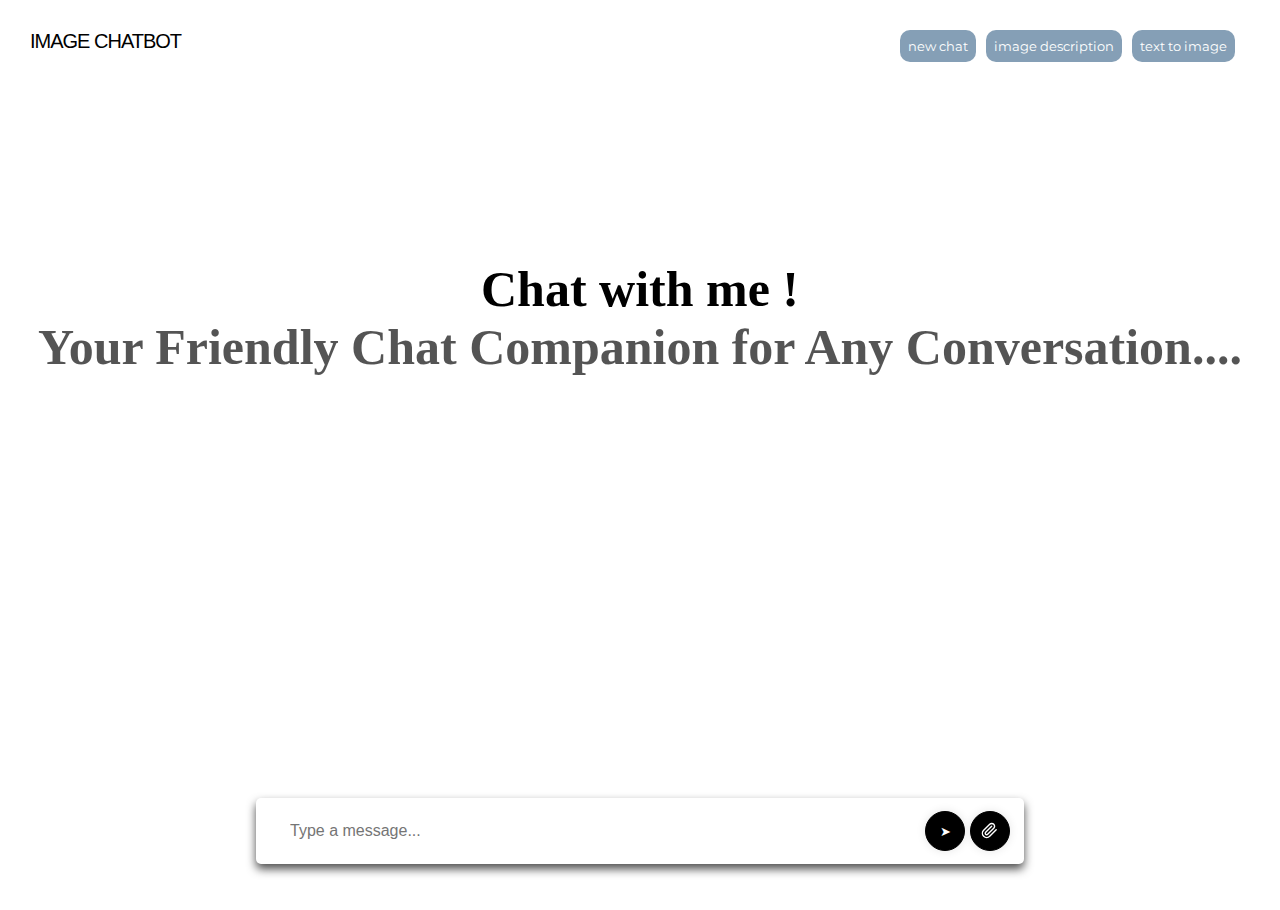
<file: templates/index.html>
<!DOCTYPE html>
<html>
  <head>
    <link href="https://fonts.googleapis.com/css2?family=Montserrat:wght@700&display=swap" rel="stylesheet">
    <link href="https://fonts.googleapis.com/css2?family=Open+Sans:wght@600&display=swap" rel="stylesheet">
    <link rel="stylesheet" type="text/css" href="../static/css/styles.css">
    <title>imagechatbot.ai</title>
  </head>
  <body>
    <header>
      <h1>IMAGE CHATBOT</h1>
      <div class="side-header">
        <a href="/"><button class="side-header1">new chat</button></a>
        <a href="/imagedescription"><button class="side-header1">image description</button></a>
        <a href="/texttoimage"><button class="side-header1">text to image</button></a>
      </div>
    </header>
     
    <main>
      <div class="chat-header">
        <h2>Chat with me !</h2>
        <div class="chat-subheader">
          <h2>Your Friendly Chat Companion for Any Conversation....</h2>
        </div>
      </div>

      <div class="chat-container"> 
                
        <div class="chat-input-container">
          <div id="image-preview" class="image-preview"></div> 
          <div class="chat-input">
            <form id="myForm" action="/ask" method="post" enctype="multipart/form-data">
              <input type="file" id="image-upload" name="image" style="display: none;"  accept="image/*">
              <input type="text" name="question" class="chat-input"  autofocus  placeholder="Type a message..." >
              
            </form>
          </div>
          <div class="chat-actions">
            <label for="image-upload" form="myForm" class="image-upload-button tooltip image-upload-tooltip">
              <svg xmlns="http://www.w3.org/2000/svg" width="24" height="24" viewBox="0 0 24 24" fill="none" stroke="currentColor" stroke-width="2" stroke-linecap="round" stroke-linejoin="round" class="lucide lucide-paperclip size-4">
                <path d="m21.44 11.05-9.19 9.19a6 6 0 0 1-8.49-8.49l8.57-8.57A4 4 0 1 1 18 8.84l-8.59 8.57a2 2 0 0 1-2.83-2.83l8.49-8.48"></path>
              </svg>
              <span class="tooltiptext">Upload an image</span>
            </label>
            <button form="myForm" class="chat-button tooltip chat-button-tooltip" type="submit">
              <span aria-hidden="true">➤</span>
              <span class="tooltiptext">Send message</span>
            </button>
          </div>
        </div> 
       
        <h6>akhilpmohan &copy; </h6>  
      </div>
    </main>
    <script src="../static/js/script.js"></script>
  
  </body>
</html>
</file>
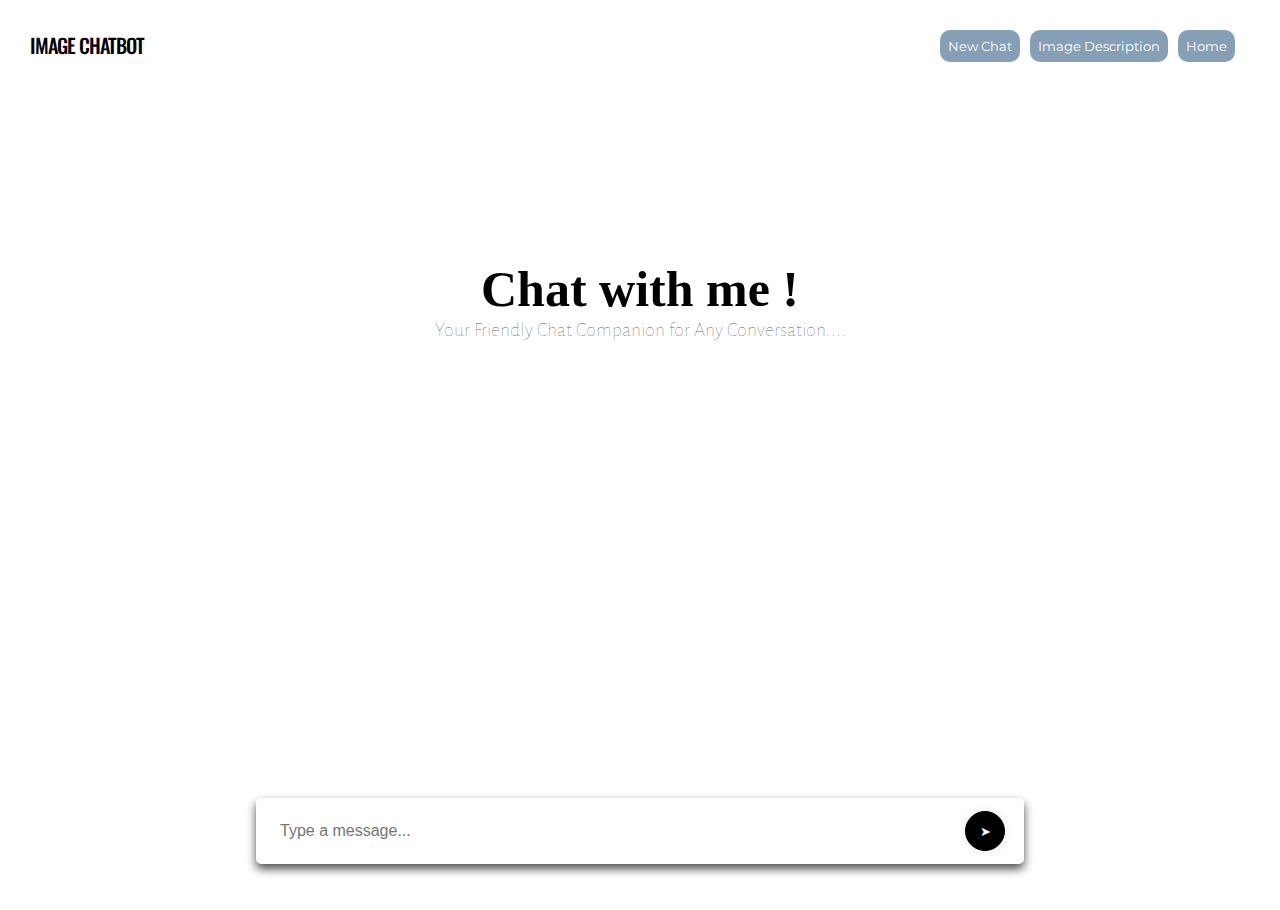
<file: templates/chat.html>
<!DOCTYPE html>
<html>
  <head>
    <link href="https://fonts.googleapis.com/css?family=Abel|Abril+Fatface|Acme|Alegreya|Alegreya+Sans|Anton|Archivo|Archivo+Black|Archivo+Narrow|Arimo|Arvo|Asap|Asap+Condensed|Bitter|Bowlby+One+SC|Bree+Serif|Cabin|Cairo|Catamaran|Crete+Round|Crimson+Text|Cuprum|Dancing+Script|Dosis|Droid+Sans|Droid+Serif|EB+Garamond|Exo|Exo+2|Faustina|Fira+Sans|Fjalla+One|Francois+One|Gloria+Hallelujah|Hind|Inconsolata|Indie+Flower|Josefin+Sans|Julee|Karla|Lato|Libre+Baskerville|Libre+Franklin|Lobster|Lora|Mada|Manuale|Maven+Pro|Merriweather|Merriweather+Sans|Montserrat+Subrayada|Mukta+Vaani|Muli|Noto+Sans|Noto+Serif|Nunito|Open+Sans|Open+Sans+Condensed:300|Oswald|Oxygen|PT+Sans|PT+Sans+Caption|PT+Sans+Narrow|PT+Serif|Pacifico|Passion+One|Pathway+Gothic+One|Play|Playfair+Display|Poppins|Questrial|Quicksand|Raleway|Roboto|Roboto+Condensed|Roboto+Mono|Roboto+Slab|Ropa+Sans|Rubik|Saira|Saira+Condensed|Saira+Extra+Condensed|Saira+Semi+Condensed|Sedgwick+Ave|Sedgwick+Ave+Display|Shadows+Into+Light|Signika|Slabo+27px|Source+Code+Pro|Source+Sans+Pro|Spectral|Titillium+Web|Ubuntu|Ubuntu+Condensed|Varela+Round|Vollkorn|Work+Sans|Yanone+Kaffeesatz|Zilla+Slab|Zilla+Slab+Highlight" rel="stylesheet">
    <link href="https://fonts.googleapis.com/css2?family=Montserrat:wght@700&display=swap" rel="stylesheet">
    <link href="https://fonts.googleapis.com/css2?family=Open+Sans:wght@600&display=swap" rel="stylesheet">
    <link rel="stylesheet" type="text/css" href="../static/css/styles.css">
    <title>imagechatbot.ai</title>
  </head>
  <body>
    <header>
      <h1>IMAGE CHATBOT</h1>
      <div class="side-header">
        <a href="/newchat"><button class="side-header1">New Chat</button></a>
        <a href="/imagedescription"><button class="side-header1">Image Description</button></a>
        <a href="/"><button class="side-header1">Home</button></a>
      </div>
    </header>     
    <main>
      <div class="chat-header">
        <h2>Chat with me !</h2>
        <div class="chat-subheader">
          <h5>Your Friendly Chat Companion for Any Conversation....</h5>
        </div>
      </div>         
      <div class="chat-input-container">
        <div class="chat-input">
          <form id="myForm" action="/chat" method="post" enctype="multipart/form-data">             
            <input type="text" name="question" class="chat-input"  autofocus  placeholder="Type a message..." >              
          </form>
        </div>
        <div class="chat-actions">           
          <button form="myForm" class="chat-button tooltip chat-button-tooltip" type="submit">
            <span aria-hidden="true">➤</span>
            <span class="tooltiptext">Send message</span>
          </button>
        </div>
      </div>        
      <h6>akhilpmohan &copy; </h6>        
    </main>
    <script src="../static/js/script.js"></script> 
  </body>
</html>
</file>
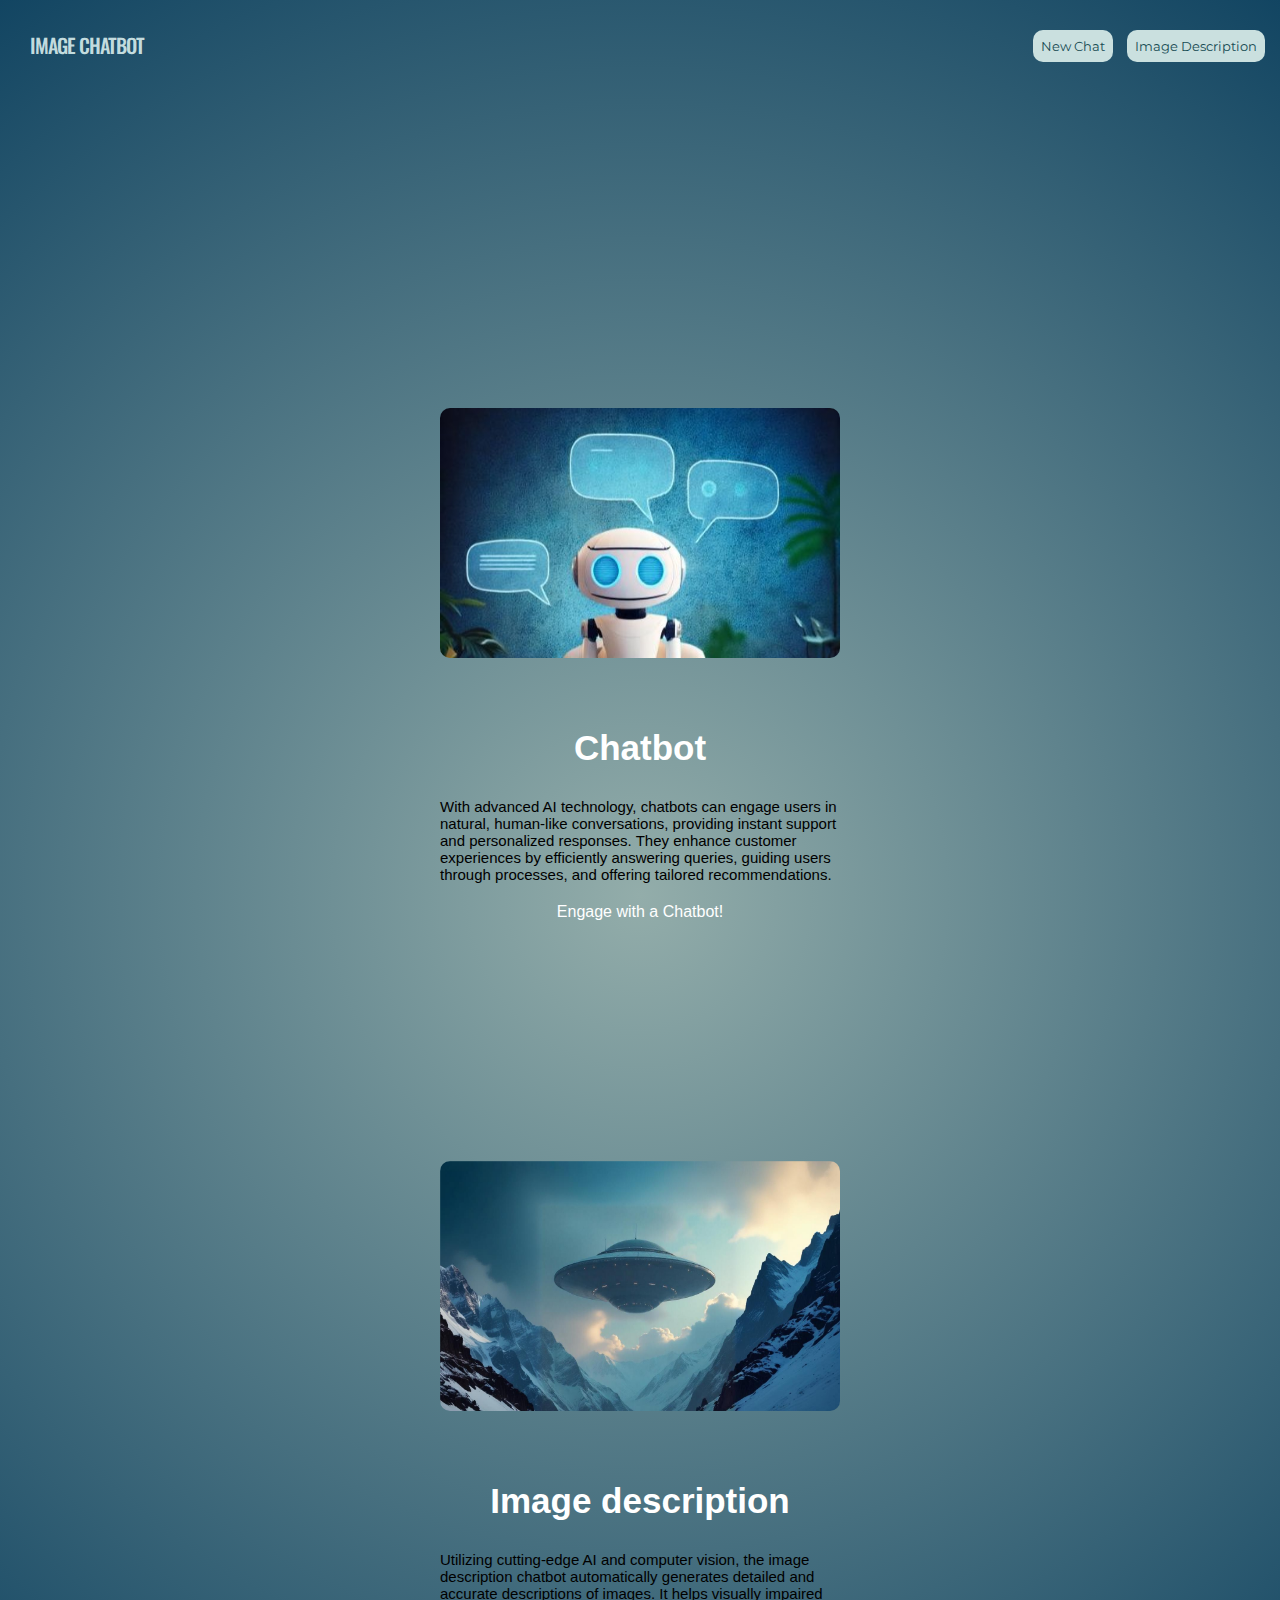
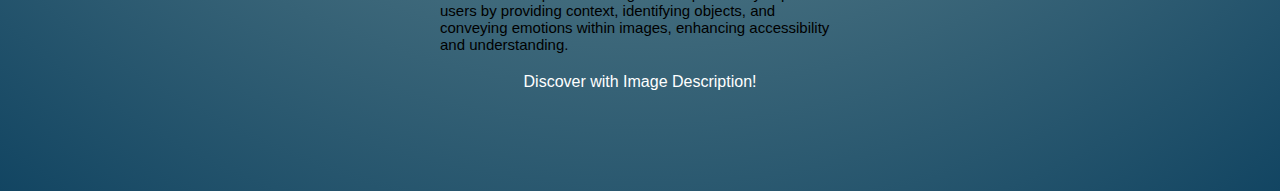
<file: templates/home.html>
<!DOCTYPE html>
<html>
  <head>
    <link href="https://fonts.googleapis.com/css?family=Abel|Abril+Fatface|Acme|Alegreya|Alegreya+Sans|Anton|Archivo|Archivo+Black|Archivo+Narrow|Arimo|Arvo|Asap|Asap+Condensed|Bitter|Bowlby+One+SC|Bree+Serif|Cabin|Cairo|Catamaran|Crete+Round|Crimson+Text|Cuprum|Dancing+Script|Dosis|Droid+Sans|Droid+Serif|EB+Garamond|Exo|Exo+2|Faustina|Fira+Sans|Fjalla+One|Francois+One|Gloria+Hallelujah|Hind|Inconsolata|Indie+Flower|Josefin+Sans|Julee|Karla|Lato|Libre+Baskerville|Libre+Franklin|Lobster|Lora|Mada|Manuale|Maven+Pro|Merriweather|Merriweather+Sans|Montserrat+Subrayada|Mukta+Vaani|Muli|Noto+Sans|Noto+Serif|Nunito|Open+Sans|Open+Sans+Condensed:300|Oswald|Oxygen|PT+Sans|PT+Sans+Caption|PT+Sans+Narrow|PT+Serif|Pacifico|Passion+One|Pathway+Gothic+One|Play|Playfair+Display|Poppins|Questrial|Quicksand|Raleway|Roboto|Roboto+Condensed|Roboto+Mono|Roboto+Slab|Ropa+Sans|Rubik|Saira|Saira+Condensed|Saira+Extra+Condensed|Saira+Semi+Condensed|Sedgwick+Ave|Sedgwick+Ave+Display|Shadows+Into+Light|Signika|Slabo+27px|Source+Code+Pro|Source+Sans+Pro|Spectral|Titillium+Web|Ubuntu|Ubuntu+Condensed|Varela+Round|Vollkorn|Work+Sans|Yanone+Kaffeesatz|Zilla+Slab|Zilla+Slab+Highlight" rel="stylesheet">
    <link href="https://fonts.googleapis.com/css2?family=Montserrat:wght@700&display=swap" rel="stylesheet">
    <link href="https://fonts.googleapis.com/css2?family=Open+Sans:wght@600&display=swap" rel="stylesheet">
    <link rel="stylesheet" type="text/css" href="../static/css/styles.css">
    <title>imagechatbot.ai</title>
  </head>
  <body style="background: radial-gradient(circle,#93adaa, #124562); height: 100%;"></body>
    <header >
      <h1 style="color: #eafdfad5; ">IMAGE CHATBOT</h1>
      <div class="home-side-header">
        <a href="/newchat"><button class="home-side-header1">New Chat</button></a>
        <a href="/imagedescription"><button class="home-side-header1">Image Description</button></a>
      </div>
    </header>     
    <main>
      <div class="heading">
        <h2>Welcome to Image Chatbot!</h2>
        <h5>Your Creative Companion for Visual Conversations...</h5>
      </div>
      <div class="home">
        <div class="home-header">
          <img src="../static/images/Firefly photo related to a chatbot theme 81860.jpg" alt="chatbot image">  
          <h4>Chatbot</h4>
          <h3>With advanced AI technology, chatbots can engage users in natural, human-like conversations, providing instant support and personalized responses. They enhance customer experiences by efficiently answering queries, guiding users through processes, and offering tailored recommendations.</h3>
          <a href="/newchat" class="link">Engage with a Chatbot!</a>
        </div>
        <div class="home-header">
          <img src="../static/images/freepik__a-large-metalliclooking-ufo-hovering-over-a-snowy-__53144.png" alt="chatbot image">  
          <h4>Image description</h4>
          <h3>Utilizing cutting-edge AI and computer vision, the image description chatbot automatically generates detailed and accurate descriptions of images. It helps visually impaired users by providing context, identifying objects, and conveying emotions within images, enhancing accessibility and understanding.</h3>
          <a href="/imagedescription" class="link" >Discover with Image Description!</a>
        </div>
      </div>   
    </main>
  </body>
</html>
</file>
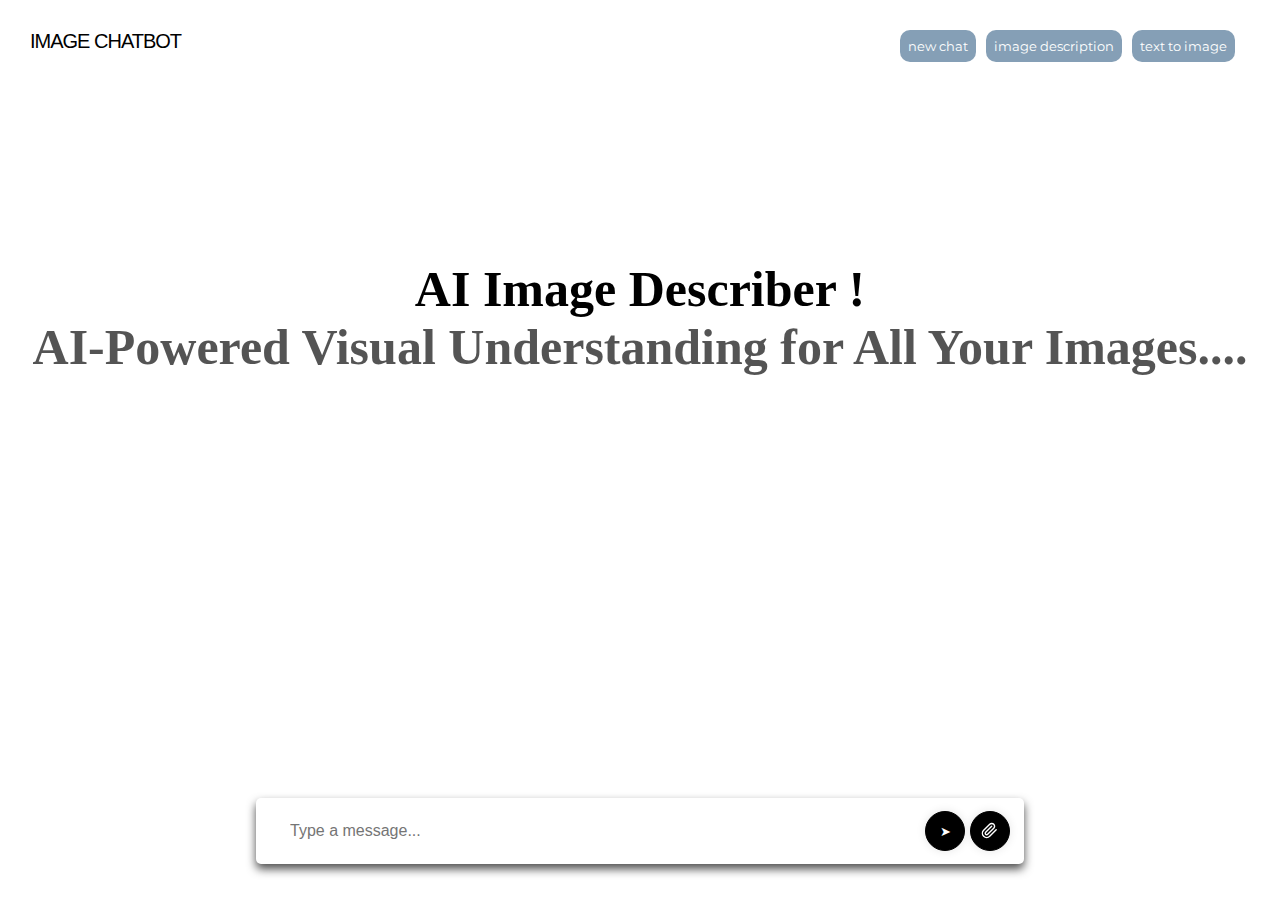
<file: templates/imagedescription.html>
<!DOCTYPE html>
<html>
  <head>
    <link href="https://fonts.googleapis.com/css2?family=Montserrat:wght@700&display=swap" rel="stylesheet">
    <link href="https://fonts.googleapis.com/css2?family=Open+Sans:wght@600&display=swap" rel="stylesheet">
    <link rel="stylesheet" type="text/css" href="../static/css/styles.css">
    <title>imagechatbot.ai</title>
  </head>
  <body>
    <header>
      <h1>IMAGE CHATBOT</h1>
      <div class="side-header">
        <a href="/"><button class="side-header1">new chat</button></a>
        <a href="/imagedescription"><button class="side-header1">image description</button></a>
        <a href="/texttoimage"><button class="side-header1">text to image</button></a>
      </div>
    </header>
     
    <main>
      <div class="chat-header">
        <h2>AI Image Describer !</h2>
        <div class="chat-subheader">
          <h2>AI-Powered Visual Understanding for All Your Images....</h2>
        </div>
      </div>

      <div class="chat-container"> 
                   
        <div class="chat-input-container">
          <div id="image-preview" class="image-preview"></div>
          <div class="chat-input">
            <form id="myForm" action="/ask" method="post" enctype="multipart/form-data">
              <input type="file" id="image-upload" name="image" style="display: none;"  accept="image/*">
              <input type="text" name="question" class="chat-input"  autofocus  placeholder="Type a message..." >
              
            </form>
          </div>
          <div class="chat-actions">
            <label for="image-upload" form="myForm" class="image-upload-button tooltip image-upload-tooltip">
              <svg xmlns="http://www.w3.org/2000/svg" width="24" height="24" viewBox="0 0 24 24" fill="none" stroke="currentColor" stroke-width="2" stroke-linecap="round" stroke-linejoin="round" class="lucide lucide-paperclip size-4">
                <path d="m21.44 11.05-9.19 9.19a6 6 0 0 1-8.49-8.49l8.57-8.57A4 4 0 1 1 18 8.84l-8.59 8.57a2 2 0 0 1-2.83-2.83l8.49-8.48"></path>
              </svg>
              <span class="tooltiptext">Upload an image</span>
            </label>
            <button form="myForm" class="chat-button tooltip chat-button-tooltip" type="submit">
              <span aria-hidden="true">➤</span>
              <span class="tooltiptext">Send message</span>
            </button>
          </div>
        </div> 
        <h6>akhilpmohan &copy; </h6>  
      </div>
    </main>
    <script src="../static/js/script.js"></script>
  
  </body>
</html>
</file>
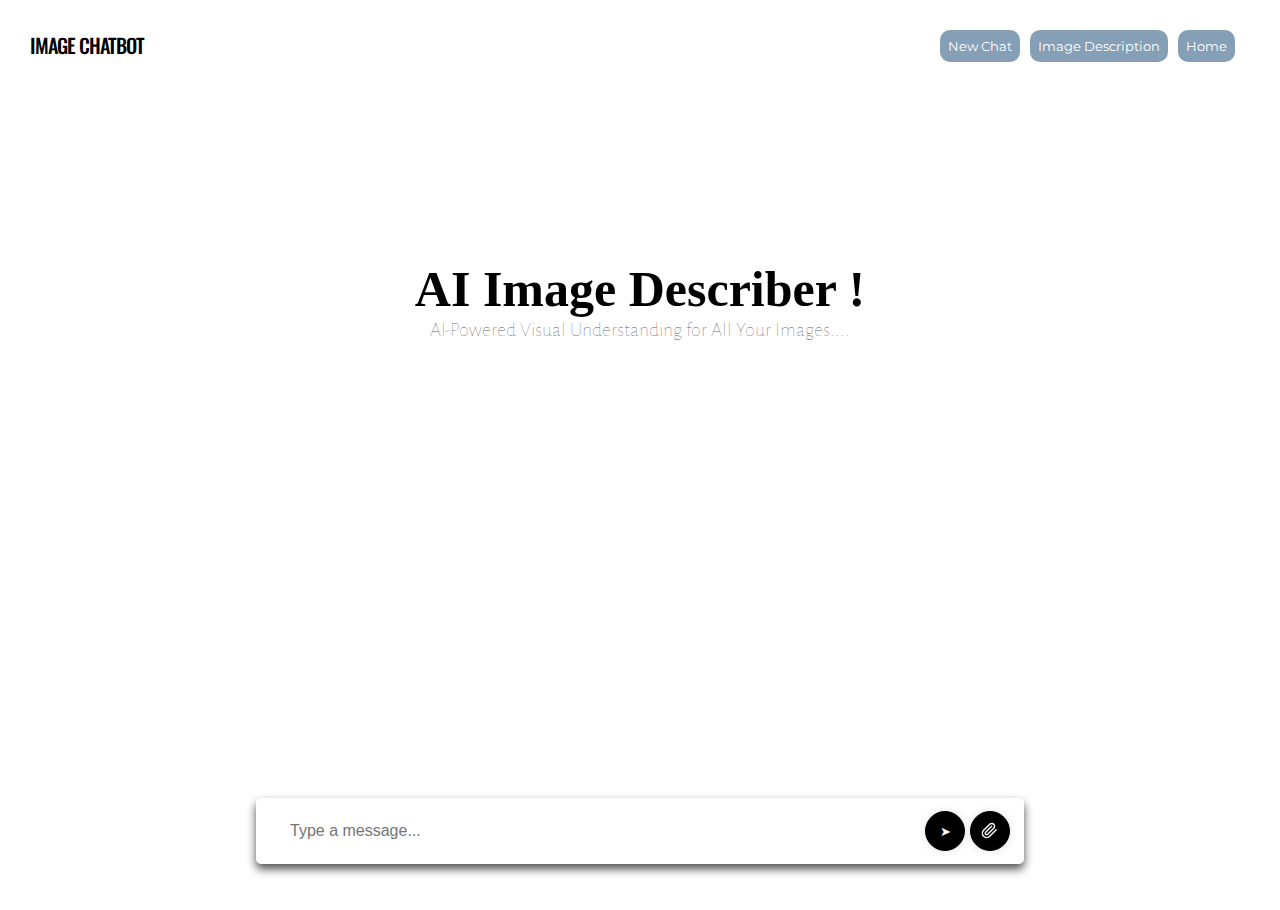
<file: templates/img.html>
<!DOCTYPE html>
<html>
  <head>
    <link href="https://fonts.googleapis.com/css?family=Abel|Abril+Fatface|Acme|Alegreya|Alegreya+Sans|Anton|Archivo|Archivo+Black|Archivo+Narrow|Arimo|Arvo|Asap|Asap+Condensed|Bitter|Bowlby+One+SC|Bree+Serif|Cabin|Cairo|Catamaran|Crete+Round|Crimson+Text|Cuprum|Dancing+Script|Dosis|Droid+Sans|Droid+Serif|EB+Garamond|Exo|Exo+2|Faustina|Fira+Sans|Fjalla+One|Francois+One|Gloria+Hallelujah|Hind|Inconsolata|Indie+Flower|Josefin+Sans|Julee|Karla|Lato|Libre+Baskerville|Libre+Franklin|Lobster|Lora|Mada|Manuale|Maven+Pro|Merriweather|Merriweather+Sans|Montserrat+Subrayada|Mukta+Vaani|Muli|Noto+Sans|Noto+Serif|Nunito|Open+Sans|Open+Sans+Condensed:300|Oswald|Oxygen|PT+Sans|PT+Sans+Caption|PT+Sans+Narrow|PT+Serif|Pacifico|Passion+One|Pathway+Gothic+One|Play|Playfair+Display|Poppins|Questrial|Quicksand|Raleway|Roboto|Roboto+Condensed|Roboto+Mono|Roboto+Slab|Ropa+Sans|Rubik|Saira|Saira+Condensed|Saira+Extra+Condensed|Saira+Semi+Condensed|Sedgwick+Ave|Sedgwick+Ave+Display|Shadows+Into+Light|Signika|Slabo+27px|Source+Code+Pro|Source+Sans+Pro|Spectral|Titillium+Web|Ubuntu|Ubuntu+Condensed|Varela+Round|Vollkorn|Work+Sans|Yanone+Kaffeesatz|Zilla+Slab|Zilla+Slab+Highlight" rel="stylesheet">
    <link href="https://fonts.googleapis.com/css2?family=Montserrat:wght@700&display=swap" rel="stylesheet">
    <link href="https://fonts.googleapis.com/css2?family=Open+Sans:wght@600&display=swap" rel="stylesheet">
    <link rel="stylesheet" type="text/css" href="../static/css/styles.css">
    <title>imagechatbot.ai</title>
  </head>
  <body>
    <header>
      <h1>IMAGE CHATBOT</h1>
      <div class="side-header">
        <a href="/newchat"><button class="side-header1">New Chat</button></a>
        <a href="/imagedescription"><button class="side-header1">Image Description</button></a>
        <a href="/"><button class="side-header1">Home</button></a>
      </div>
    </header>     
    <main>
      <div class="chat-header">
        <h2>AI Image Describer !</h2>
        <div class="chat-subheader">
          <h5>AI-Powered Visual Understanding for All Your Images....</h5>
        </div>
      </div>            
      <div class="chat-input-container">
        <div id="image-preview" class="image-preview"></div>
        <div class="chat-input">
          <form id="myForm" action="/imgdes" method="post" enctype="multipart/form-data">
            <input type="file" id="image-upload" name="image" style="display: none;"  accept="image/*">
            <input type="text" name="question" class="chat-input"  autofocus  placeholder="Type a message..." >             
          </form>
        </div>
        <div class="chat-actions">
          <label for="image-upload" form="myForm" class="image-upload-button tooltip image-upload-tooltip">
            <svg xmlns="http://www.w3.org/2000/svg" width="24" height="24" viewBox="0 0 24 24" fill="none" stroke="currentColor" stroke-width="2" stroke-linecap="round" stroke-linejoin="round" class="lucide lucide-paperclip size-4">
              <path d="m21.44 11.05-9.19 9.19a6 6 0 0 1-8.49-8.49l8.57-8.57A4 4 0 1 1 18 8.84l-8.59 8.57a2 2 0 0 1-2.83-2.83l8.49-8.48"></path>
            </svg>
            <span class="tooltiptext">Upload an image</span>
          </label>
          <button form="myForm" class="chat-button tooltip chat-button-tooltip" type="submit">
            <span aria-hidden="true">➤</span>
            <span class="tooltiptext">Send message</span>
          </button>
        </div>
      </div> 
      <h6>akhilpmohan &copy; </h6>  
    </main>
    <script src="../static/js/script.js"></script> 
  </body>
</html>
</file>
<file: static/css/styles.css>
/* Global Styles */
* {
  box-sizing: border-box;
  margin: 0;
  padding: 0;
}

/* Common */

body {
font-family: Arial, Helvetica, sans-serif;
background-image: url('https://images.pexels.com/photos/1103970/pexels-photo-1103970.jpeg');
background-size: cover;
background-position: center;
background-repeat: no-repeat;
height: 100vh;
width: 100vw;
}

header {
font-family: 'Oswald', sans-serif;  
color: #000000;
padding: 20px;
margin: 10px;
border-radius: 10px;
}

h1 {
  position: absolute;
  font-weight: 500;
  letter-spacing: -1px;
  font-stretch: 100%;
  font-size: 20px;
}

.side-header{
  display: flex;
  flex-direction: row;
  justify-content: flex-end;
  align-items: center;
  padding-right: 10px;
}

.side-header1{
  font-family: 'Montserrat', sans-serif;
  color: #fff;
  margin-left: 5px;
  margin-right: 5px;
  padding: 8px;
  border: none;
  border-radius: 10px;
  background-color: #2b588093;
}

.side-header1:hover {
  color: #2b5880;
  background-color: #ffffff93;
  box-shadow: 0 0 10px rgba(0, 0, 0, 0.560);
}

.home-side-header{
  position: absolute;
  right: 10px;
}

.home-side-header1{
  font-family: 'Montserrat', sans-serif;
  color: #174c53;
  margin-left: 5px;
  margin-right: 5px;
  padding: 8px;
  border: none;
  border-radius: 10px;
  background-color: #cae0df;
}

.home-side-header1:hover {
  color: #ffffff;
  background-color: #6e92a35e;
  box-shadow: 0 0 10px rgba(91, 158, 167, 0.455);
}

main {
  display: flex;
  flex-direction: column;
  justify-content: center;
  align-items: center;
  padding: 20px;
  margin-top: -3%; 
}

.chat-header {
  display: flex;
  flex-direction: column;
  justify-content: center;
  align-items: center; 
  margin-top: 15%;
  margin-bottom: 20%;
  color: #000000;        
}

h2 {
  font-size: 50px;
  font-family: "Libre Bodoni", serif;
}

.chat-subheader {
  color: #000000ab;        
}

h5{
  font-family:'Alegreya sans', sans-serif;
  font-weight: 100;
  font-size: 20px;
}

.heading{
  display: flex;
  flex-direction: column;
  align-items: center;
  margin-top: 10%;
}

.heading h2{
  white-space: nowrap; /* Prevents text wrapping */
  overflow: hidden; /* Hides the text until revealed */
  width: 0; 
  animation: typing 2s steps(30, end) forwards, fadeIn 0.5s forwards; /* Typing and fade-in effects */
}

@keyframes typing {
  from {
      width: 0; /* Start with no width */   
  }
  to {
      width: 100%; /* Expand to full width */   
  }
}

.heading h5{
  color: #ffffffd0;
  opacity: 0; /* Start hidden */
  animation: fadeIn 0.8s forwards; /* Animation for h5 */
  animation-delay: 2s; /* Delay to show after h2 */
}

@keyframes fadeIn {
  from {
      opacity: 0; /* Start fully transparent */
  }
  to {
      opacity: 1; /* End fully visible */
  }
}

.home{
  display: flex;
  flex-direction: column;
}

.home-header{
  display: flex;
  margin-top: 30px;
  padding: 80px;
  flex-direction: column;
  align-items: center; 
}

h4 {
  padding-top: 20px;
  padding-bottom: 30px;
  display: flex;
  color: #ffffff;
  font-size: 35px;
  transition: color 0.3s ease;
}

h3 {
  color: #000000;   
  font-weight:400;
  font-size: 15px;
}

.home-header h3{
  width: 400px;
  margin-bottom: 20px;
}

.home-header img{
  width: 400px;
  height: 250px;
  border-radius: 10px;
  margin: 50px;
  transition:transform 0.3s ease;
}

.home-header img:hover{
  transform: scale(1.125);
  box-shadow: 0 5px 10px rgba(0, 0, 0, 0.658);
}

.link{
  color: rgb(255, 255, 255);
  text-decoration:none;
}

.link:hover{
  text-decoration: underline;
}

.chat-container {
  display: flex;
  flex-direction: column;
  align-items: center;
  padding: 25px;
  width: 100%;
}

.chat-output-container {
  display: flex;
  justify-content: flex-start;
  flex-direction: column;
  width: 55%;
  height: 700px;
  overflow-y: auto;
  margin-bottom: 2%;
  scrollbar-width: none; /* For Firefox */
  -ms-overflow-style: none; /* For Internet Explorer and Edge */
}

.chat-output {
  padding: 25px;
  width: 100%;
  display: flex; 
  flex-direction: column; 
  gap: 10px;
}

.question {
  display: flex;
  flex-direction: column; 
  align-items: flex-start;
  text-align: left;
  width: 100%; 
  padding-bottom: 35px;
  border-bottom: 1px solid #0000009f;
  border-bottom-style: dashed;
  margin-bottom: 20px; 
}

.question h3{
  font-weight: 600;
}

.question-image {
  max-width: 300px;
  height: auto;
  margin-bottom: 20px;    
}

.answer {
  display: flex;
  flex-direction: column; 
  align-items: flex-start;
  text-align: left;
  width: 100%;  
  padding-top: 10px;
}

.chat-input-container {
  position: absolute;
  bottom: 4%;
  display: flex;
  justify-content: space-between;
  width: 60%;
  box-shadow: 0 5px 10px rgba(0, 0, 0, 0.697);
  transition: box-shadow 0.4s ease-in-out;
  background-color: #ffffff;
  border-radius: 5px;
  padding: 4px;
}

.chat-input-container:hover {
  box-shadow: 0 0 10px rgba(0, 0, 0, 0.235);
}

.image-preview {
  padding: 5px;
  display: flex;
}

.preview-image {
  max-width: 100%;
  max-height: 60px; /* Adjust this as needed */
  border-radius: 5px;
  box-shadow: 0 0 10px rgba(6, 57, 83, 0.801);
}

.chat-input {
  flex-grow: 1;
  padding: 10px;
  font-size: 16px;
  width: 100%;
  border: none;
  outline: none;
}

.chat-actions {
  display: flex;
  flex-direction: row-reverse;
  align-items: center;
  margin-right: 10px;
  justify-content: flex-start;
}

.image-upload-button {
  width: 40px; 
  height: 40px;
  padding: 10px; 
  border: 1px solid #000000;
  box-shadow: 0 0 10px rgba(0, 0, 0, 0.1);
  border-radius: 50%;
  background-color: #000000;
  color: #ffffff;
  cursor: pointer;
}

.image-upload-button svg {
  width: 17px;
  height: 17px;
}

.image-upload-button:hover {
  color: #000000;
  background-color: #ffffff;
  border: 1px solid #ffffff;
  box-shadow: 0 0 10px rgba(0, 0, 0, 0.560);
}

.chat-button {
  width: 40px; 
  height: 40px;
  padding: 1px; 
  border: 1px solid #000000;
  box-shadow: 0 0 10px rgba(0, 0, 0, 0.1);
  border-radius: 50%;
  background-color: #000000;
  color: #ffffff;
  cursor: pointer;
  margin-right: 5px;
}

.chat-button:hover {
  color: #000000;
  background-color: #ffffff;
  border: 1px solid #ffffff;
  box-shadow: 0 0 10px rgba(0, 0, 0, 0.560);
}

h6{
  position: absolute;
  bottom: 1%;
  font-size: 13px;
  font-weight: 100;
  color: #ffffffaf;
}


/* Tooltip */


.tooltip {
  position: relative;
  display: inline-block;
}

.tooltip .tooltiptext {
  visibility: hidden;
  background-color: #ffffff;
  border: #9b9999a5;
  box-shadow: 0 2px 10px rgba(0, 0, 0, 0.3);
  color: #000000be;
  text-align: center;
  border-radius: 6px;
  padding: 5px 0;
  position: absolute;
  z-index: 1;
  bottom: 125%;
  left: 50%;
  margin-left: -60px;
  opacity: 0; 
  transition: opacity 0.5s; 
  transition-delay: 1ms;
  font-size: 12px; 
}

.tooltip:hover .tooltiptext {
  visibility: visible;
  opacity: 1; 
  transition-delay: 0.9s; 
}

.chat-button-tooltip .tooltiptext {
  width: 100px; 
  margin-left: -50px;
}

.image-upload-tooltip .tooltiptext {
  width: 120px; 
  margin-left: -60px;
}


/* Scrollbar */

.chat-output-container::-webkit-scrollbar {
  display: none; /* For Chrome, Safari, and Opera */
}


/* Focus */

.chat-input:focus {
  background-color: #fff;
  border: none;
}
</file>
